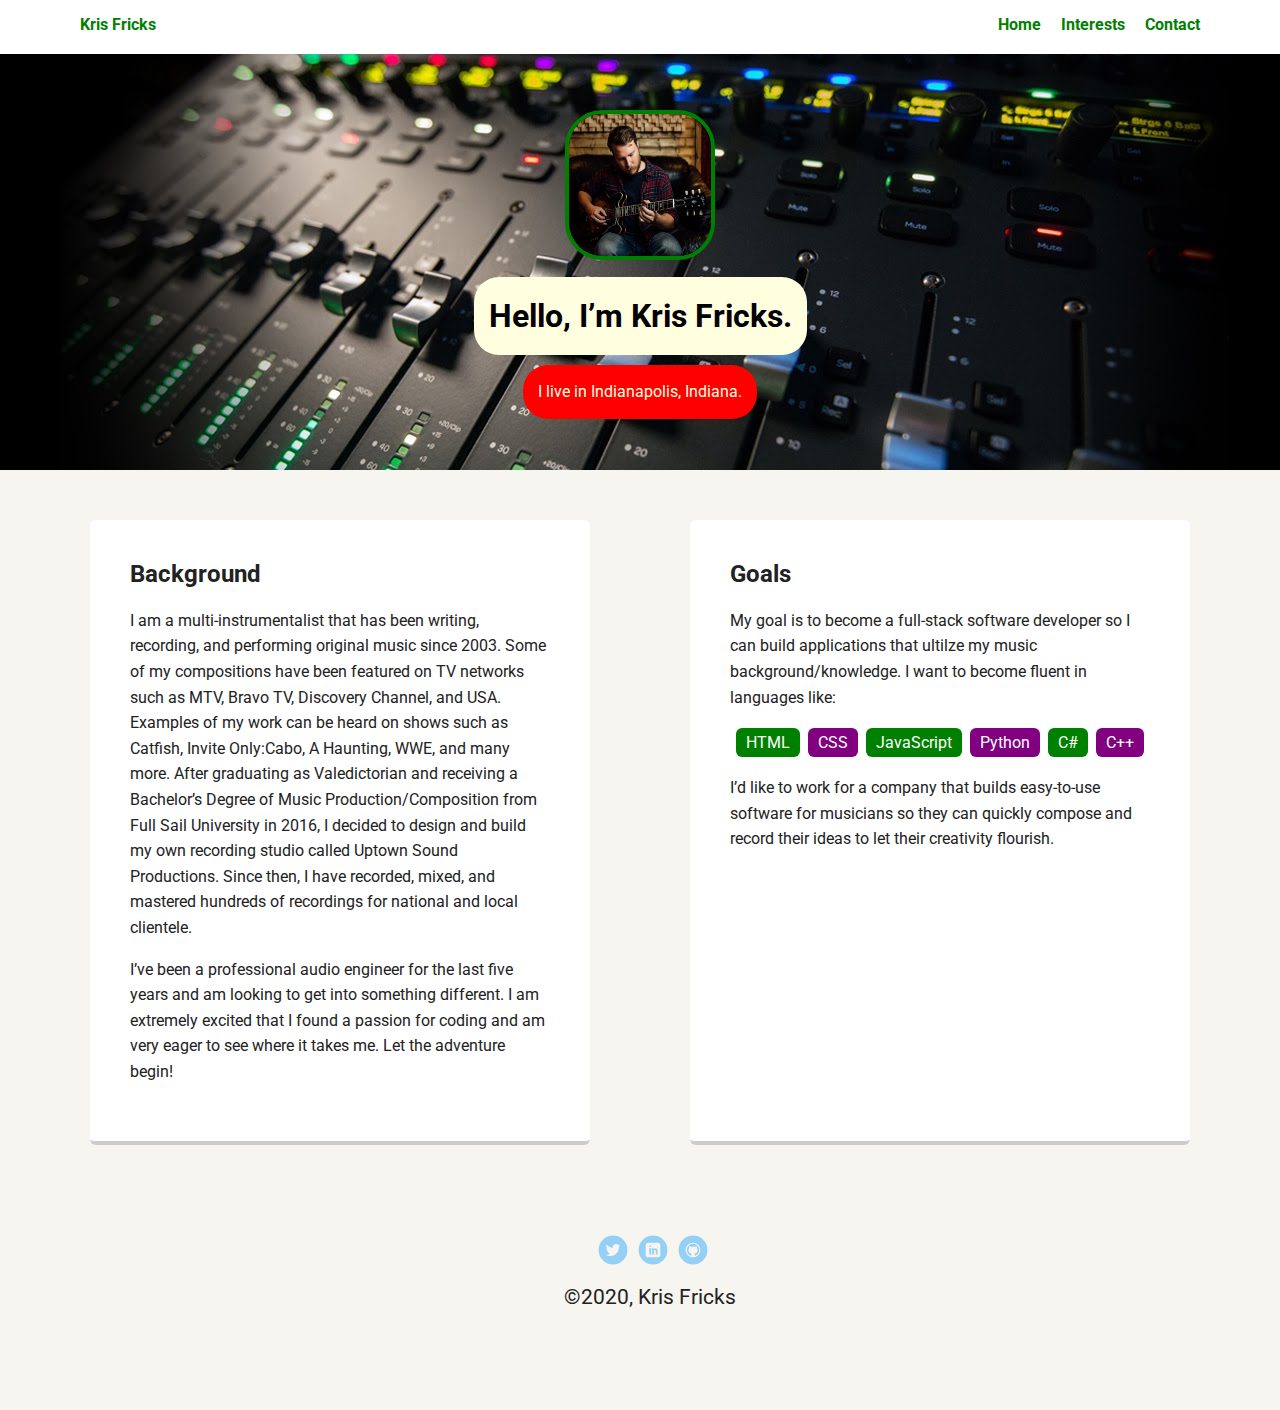
<file: portfolio_update_v1/index.html>
<!doctype html>
<html lang="en">
<head>
  <meta charset="utf-8">
  <title>Kris Fricks's Profile</title>
  <meta name="viewport" content="width=device-width, initial-scale=1.0">
  <link rel="stylesheet" href="styles.css">
  <link href="https://fonts.googleapis.com/css?family=Muli%7CRoboto:400,300,500,700,900" rel="stylesheet"></head>
  <body>

    <div class="main-nav">
        <ul class="nav">
          <li class="name">Kris Fricks</li>
          <li><a href="index.html">Home</a></li>
          <li><a href="interests.html">Interests</a></li>
          <li><a href="contact.html">Contact</a></li>
        </ul>
    </div>

    <header>
      <img src="images/new_profile_pic.jpg" alt="Kris Playing Guitar" class="profile-image">
      <h1 class="tag name">Hello, I’m Kris Fricks.</h1>
      <p class="tag location">I live in Indianapolis, Indiana.</p>
    </header>

    <main class="flex">
      <div class="card">
        <h2>Background</h2>
        <p>I am a multi-instrumentalist that has been writing, recording, and performing original music since 2003. Some of my compositions have been featured on TV networks such as MTV, Bravo TV, Discovery Channel, and USA. Examples of my work can be heard on shows such as Catfish, Invite Only:Cabo,  A Haunting, WWE, and many more. After graduating as Valedictorian and receiving a Bachelor’s Degree of Music Production/Composition from Full Sail University in 2016, I decided to design and build my own recording studio called Uptown Sound Productions. Since then, I have recorded, mixed, and mastered hundreds of recordings for national and local clientele.</p>
        <p>I’ve been a professional audio engineer for the last five years and am looking to get into something different. I am extremely excited that I found a passion for coding and am very eager to see where it takes me. Let the adventure begin!   </p>
      </div> 

      <div class="card">
        <h2>Goals</h2>
        <p>My goal is to become a full-stack software developer so I can build applications that ultilze my music background/knowledge. I want to become fluent in languages like:</p>
        <ul class="skills">
          <li>HTML</li>
          <li>CSS</li>
          <li>JavaScript</li>
          <li>Python</li>
          <li>C#</li>
          <li>C++</li>
        </ul>
        <p>I’d like to work for a company that builds easy-to-use software for musicians so they can quickly compose and record their ideas to let their creativity flourish.</p>
      </div> 

    </main>
    <footer>
      <ul>
        <li><a href="https://twitter.com/krisfricks" class="social twitter">Twitter</a></li>
        <li><a href="https://www.linkedin.com/in/kris-fricks-766a288a/" class="social linkedin">LinkedIn</a></li>
        <li><a href="https://github.com/kris-fricks" class="social github">Github</a></li>
      </ul>
      <p>&copy;2020, Kris Fricks</p>
    </footer>
  </body>
  </html>
</file>
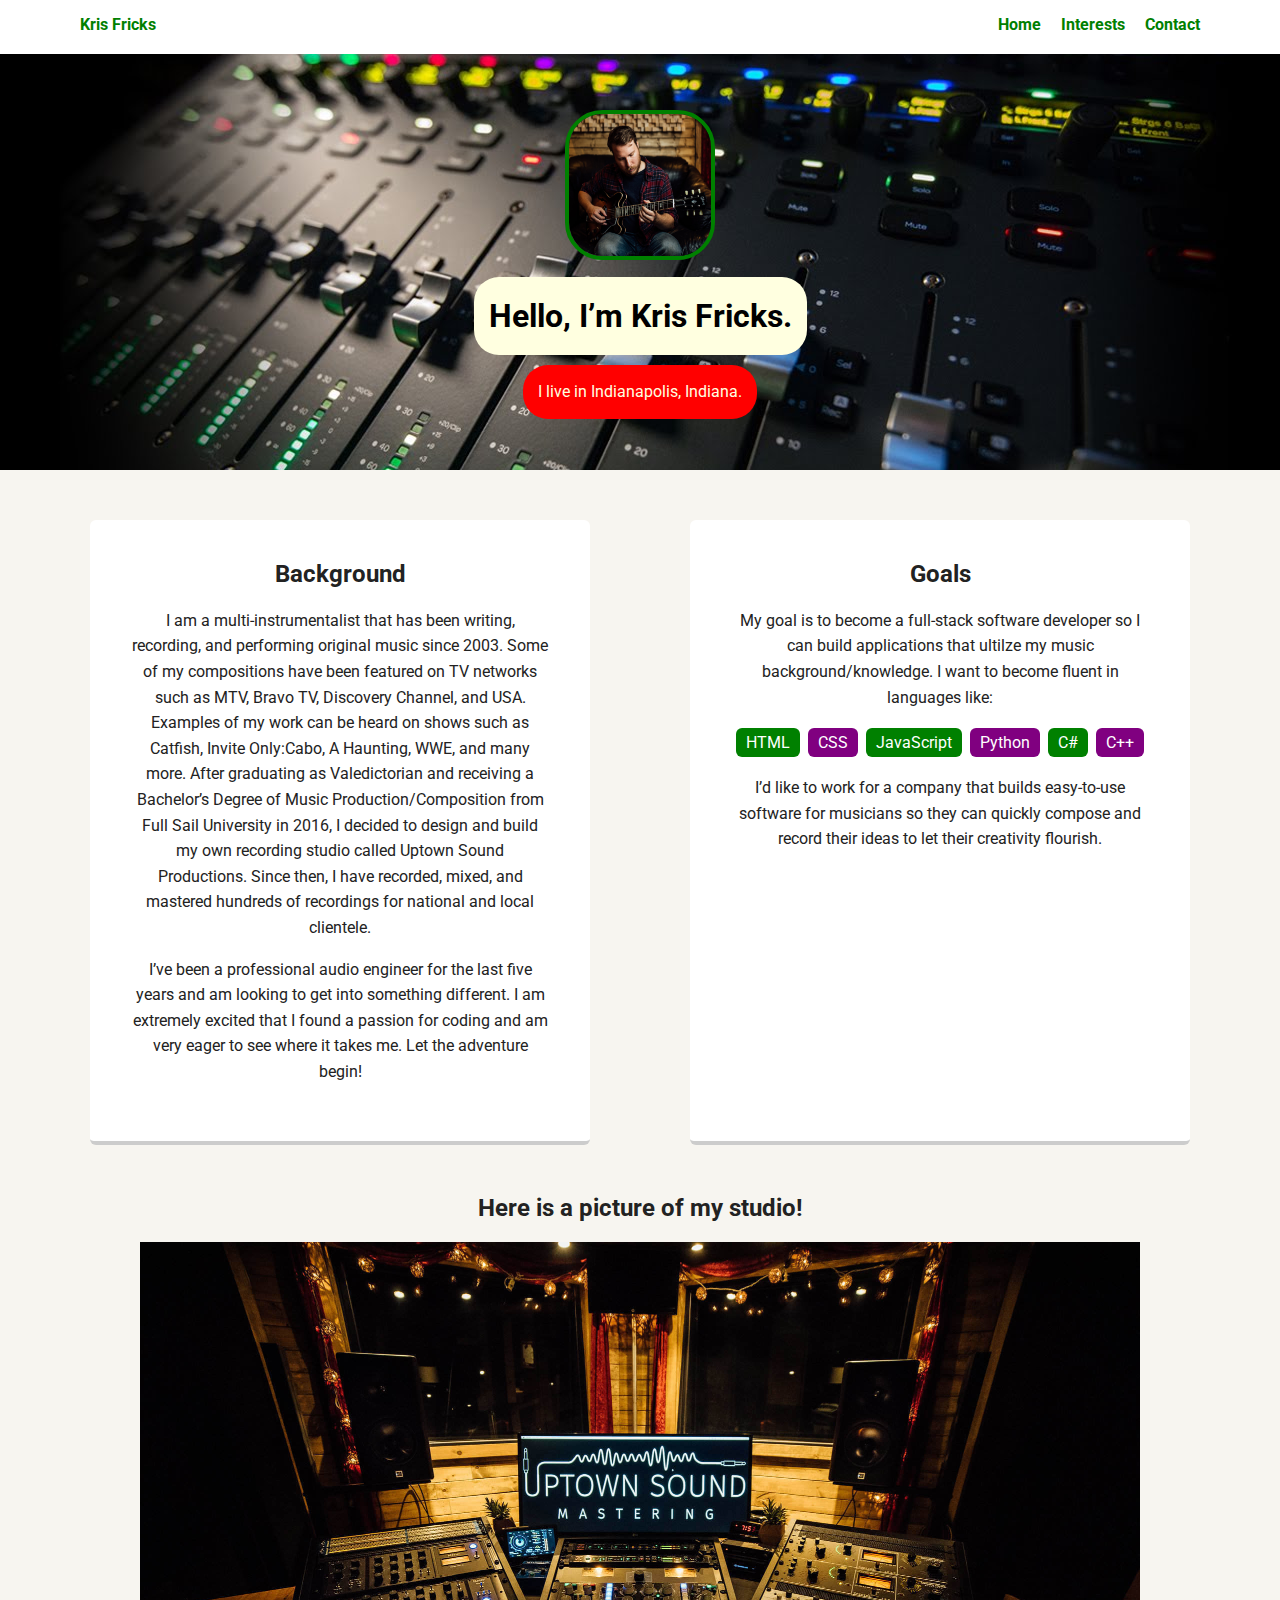
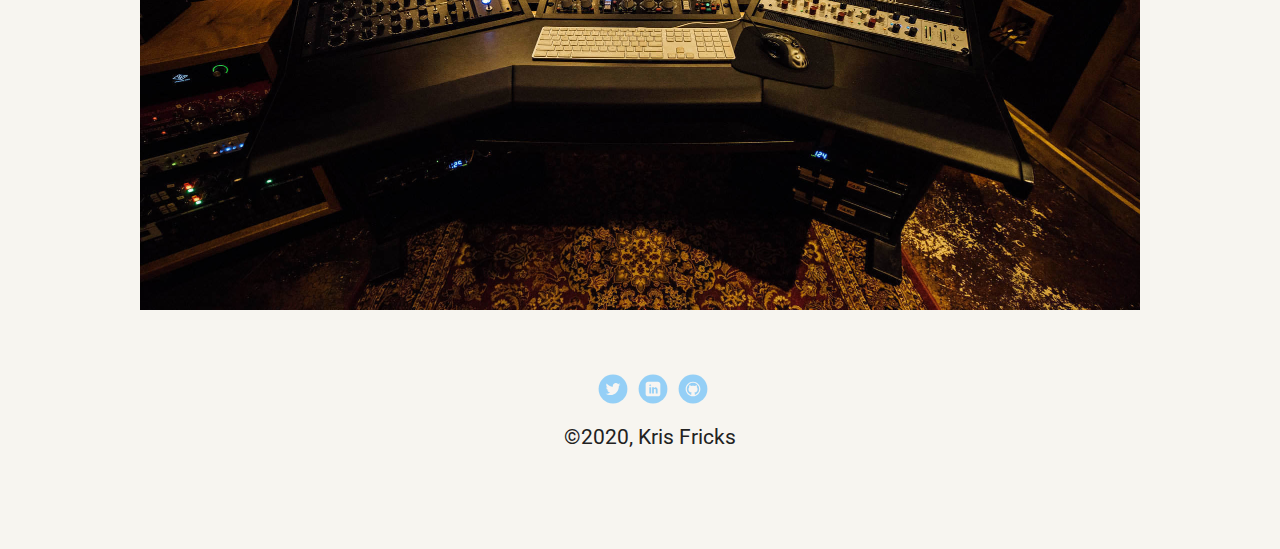
<file: project_1_personal_page/index.html>
<!doctype html>
<html lang="en">
<head>
  <meta charset="utf-8">
  <title>Kris Fricks's Profile</title>
  <meta name="viewport" content="width=device-width, initial-scale=1.0">
  <link rel="stylesheet" href="styles.css">
  <link href="https://fonts.googleapis.com/css?family=Muli%7CRoboto:400,300,500,700,900" rel="stylesheet"></head>
  <body>

    <nav class="main-nav">
        <ul class="nav">
          <li class="name">Kris Fricks</li>
          <li><a href="index.html">Home</a></li>
          <li><a href="interests.html">Interests</a></li>
          <li><a href="contact.html">Contact</a></li>
        </ul>
    </nav>

    <header>
      <img src="images/new_profile_pic.jpg" alt="Kris Playing Guitar" class="profile-image">
      <h1 class="tag name">Hello, I’m Kris Fricks.</h1>
      <p class="tag location">I live in Indianapolis, Indiana.</p>
    </header>

    <main class="flex">
      <section class="card">
        <h2>Background</h2>
        <p>I am a multi-instrumentalist that has been writing, recording, and performing original music since 2003. Some of my compositions have been featured on TV networks such as MTV, Bravo TV, Discovery Channel, and USA. Examples of my work can be heard on shows such as Catfish, Invite Only:Cabo,  A Haunting, WWE, and many more. After graduating as Valedictorian and receiving a Bachelor’s Degree of Music Production/Composition from Full Sail University in 2016, I decided to design and build my own recording studio called Uptown Sound Productions. Since then, I have recorded, mixed, and mastered hundreds of recordings for national and local clientele.</p>
        <p>I’ve been a professional audio engineer for the last five years and am looking to get into something different. I am extremely excited that I found a passion for coding and am very eager to see where it takes me. Let the adventure begin!   </p>
      </section> 

      <section class="card">
        <h2>Goals</h2>
        <p>My goal is to become a full-stack software developer so I can build applications that ultilze my music background/knowledge. I want to become fluent in languages like:</p>
        <ul class="skills">
          <li>HTML</li>
          <li>CSS</li>
          <li>JavaScript</li>
          <li>Python</li>
          <li>C#</li>
          <li>C++</li>
        </ul>
        <p>I’d like to work for a company that builds easy-to-use software for musicians so they can quickly compose and record their ideas to let their creativity flourish.</p>
      </section> 
    </main>

    <aside>
        <h2>Here is a picture of my studio!</h2>
        <img src="images/studio_pic.jpg" alt="Kris's Studio" id="studio">
    </aside>  

    <footer>
      <ul>
        <li><a href="https://twitter.com/krisfricks" target="_blank" class="social twitter">Twitter</a></li>
        <li><a href="https://www.linkedin.com/in/kris-fricks-766a288a/" target="_blank" class="social linkedin">LinkedIn</a></li>
        <li><a href="https://github.com/kris-fricks" target="_blank" class="social github">Github</a></li>
      </ul>
      <p>&copy;2020, Kris Fricks</p>
    </footer>
  </body>
  </html>
</file>
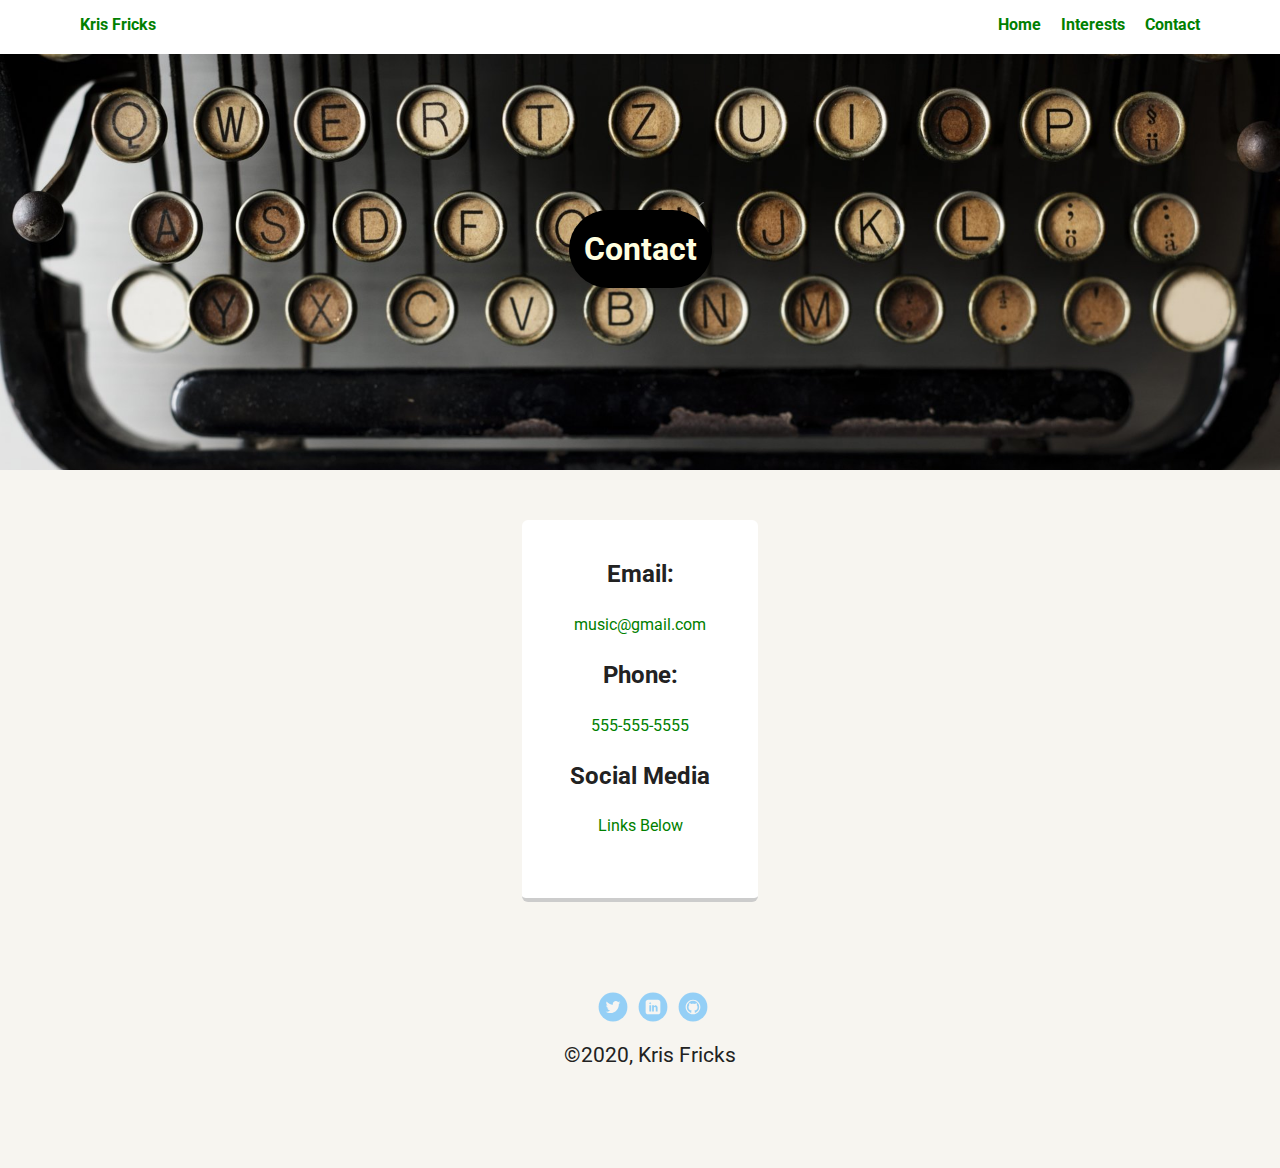
<file: portfolio_update_v1/contact.html>
<!doctype html>
<html lang="en">
<head>
  <meta charset="utf-8">
  <title>Experience</title>
  <meta name="viewport" content="width=device-width, initial-scale=1.0">
  <link rel="stylesheet" href="contact.css">
  <link href="https://fonts.googleapis.com/css?family=Muli%7CRoboto:400,300,500,700,900" rel="stylesheet"></head>
  <body>

    <div class="main-nav">
        <ul class="nav">
          <li class="name">Kris Fricks</li>
          <li><a href="index.html">Home</a></li>
          <li><a href="interests.html">Interests</a></li>
          <li><a href="contact.html">Contact</a></li>
        </ul>
    </div>

    <header>
      <h1 class="tag name">Contact</h1>
    </header>

    <main class="flex">
      <div class="card">
        <h2>Email:</h2>
            <ul class="skills">
                <li><a>music@gmail.com</a></li>
            </ul>

            <h2>Phone:</h2>
            <ul class="skills">
                <li><a>555-555-5555</a></li>
            </ul>

            <h2>Social Media</h2>
            <ul class="skills">
                <li><a>Links Below</a></li>
            </ul>
      </div>
        
      
      

    </main>
    <footer>
      <ul>
        <li><a href="https://twitter.com/krisfricks" class="social twitter">Twitter</a></li>
        <li><a href="https://www.linkedin.com/in/kris-fricks-766a288a/" class="social linkedin">LinkedIn</a></li>
        <li><a href="https://github.com/kris-fricks" class="social github">Github</a></li>
      </ul>
      <p>&copy;2020, Kris Fricks</p>
    </footer>
  </body>
  </html>
</file>
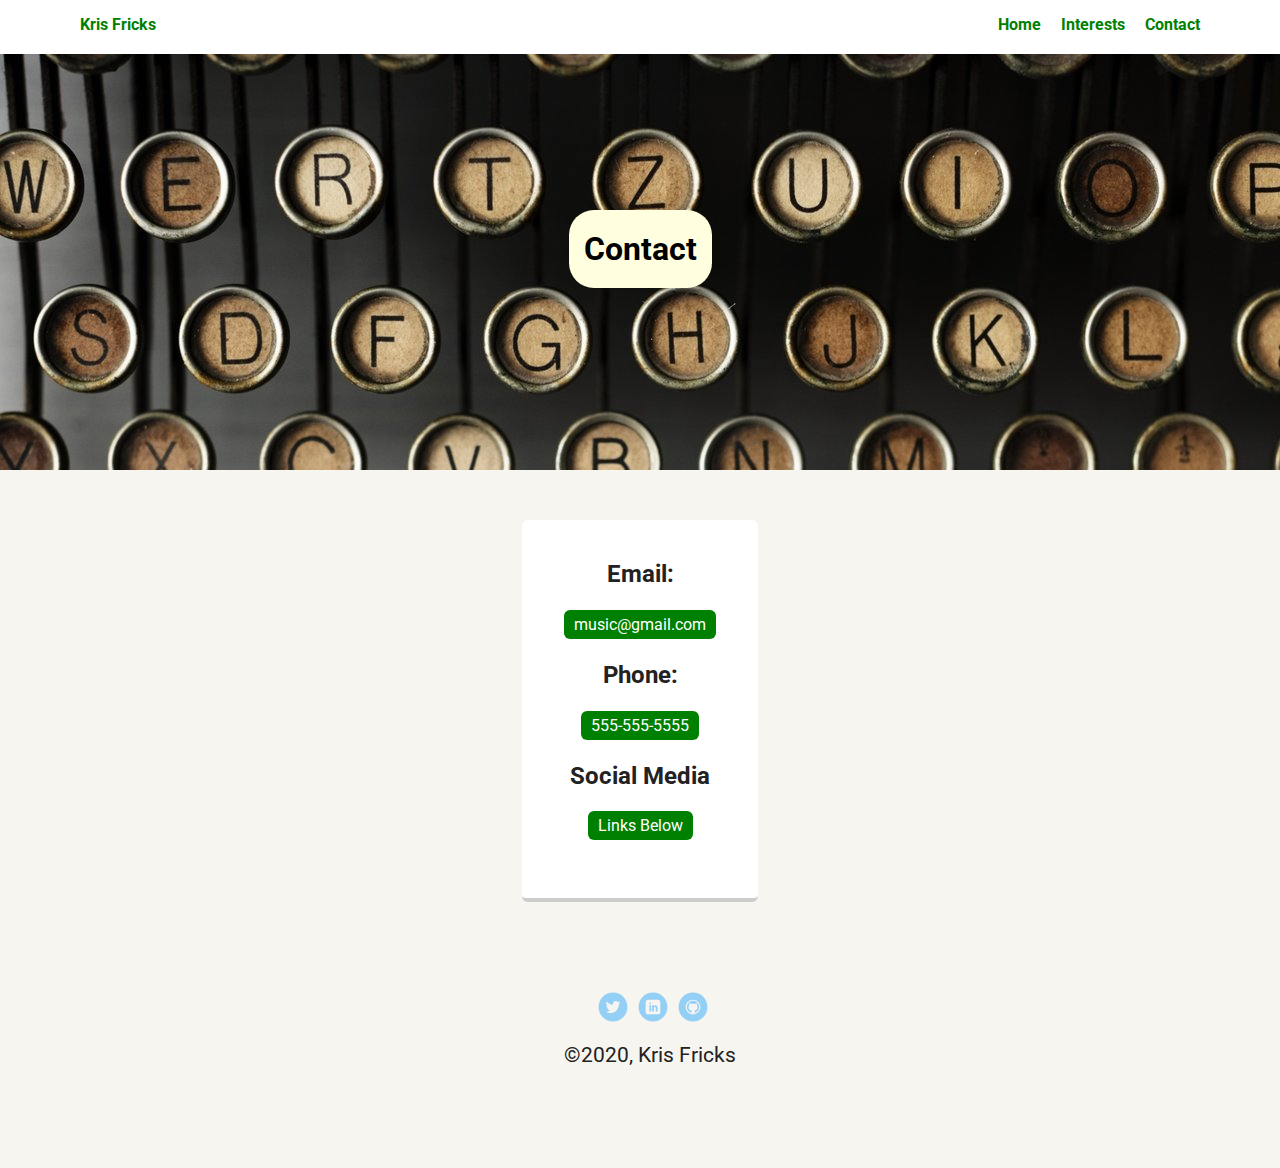
<file: project_1_personal_page/contact.html>
<!doctype html>
<html lang="en">
<head>
  <meta charset="utf-8">
  <title>Experience</title>
  <meta name="viewport" content="width=device-width, initial-scale=1.0">
  <link rel="stylesheet" href="styles.css">
  <link href="https://fonts.googleapis.com/css?family=Muli%7CRoboto:400,300,500,700,900" rel="stylesheet"></head>
  <body>

    <nav class="main-nav">
        <ul class="nav">
          <li class="name">Kris Fricks</li>
          <li><a href="index.html">Home</a></li>
          <li><a href="interests.html">Interests</a></li>
          <li><a href="contact.html">Contact</a></li>
        </ul>
      </nav>

    <header id="head-contact">
      <h1 class="tag name" id="tag-contact">Contact</h1>
    </header>

    <main class="flex">
      <section class="card">
        <h2>Email:</h2>
            <ul class="skills">
                <li>music@gmail.com</li>
            </ul>

            <h2>Phone:</h2>
            <ul class="skills">
                <li>555-555-5555</li>
            </ul>

            <h2>Social Media</h2>
            <ul class="skills">
                <li>Links Below</li>
            </ul>
      </section>
    </main>
    
    <footer>
      <ul>
        <li><a href="https://twitter.com/krisfricks" target="_blank" class="social twitter">Twitter</a></li>
        <li><a href="https://www.linkedin.com/in/kris-fricks-766a288a/" target="_blank" class="social linkedin">LinkedIn</a></li>
        <li><a href="https://github.com/kris-fricks" target="_blank" class="social github">Github</a></li>
      </ul>
      <p>&copy;2020, Kris Fricks</p>
    </footer>
  </body>
  </html>
</file>
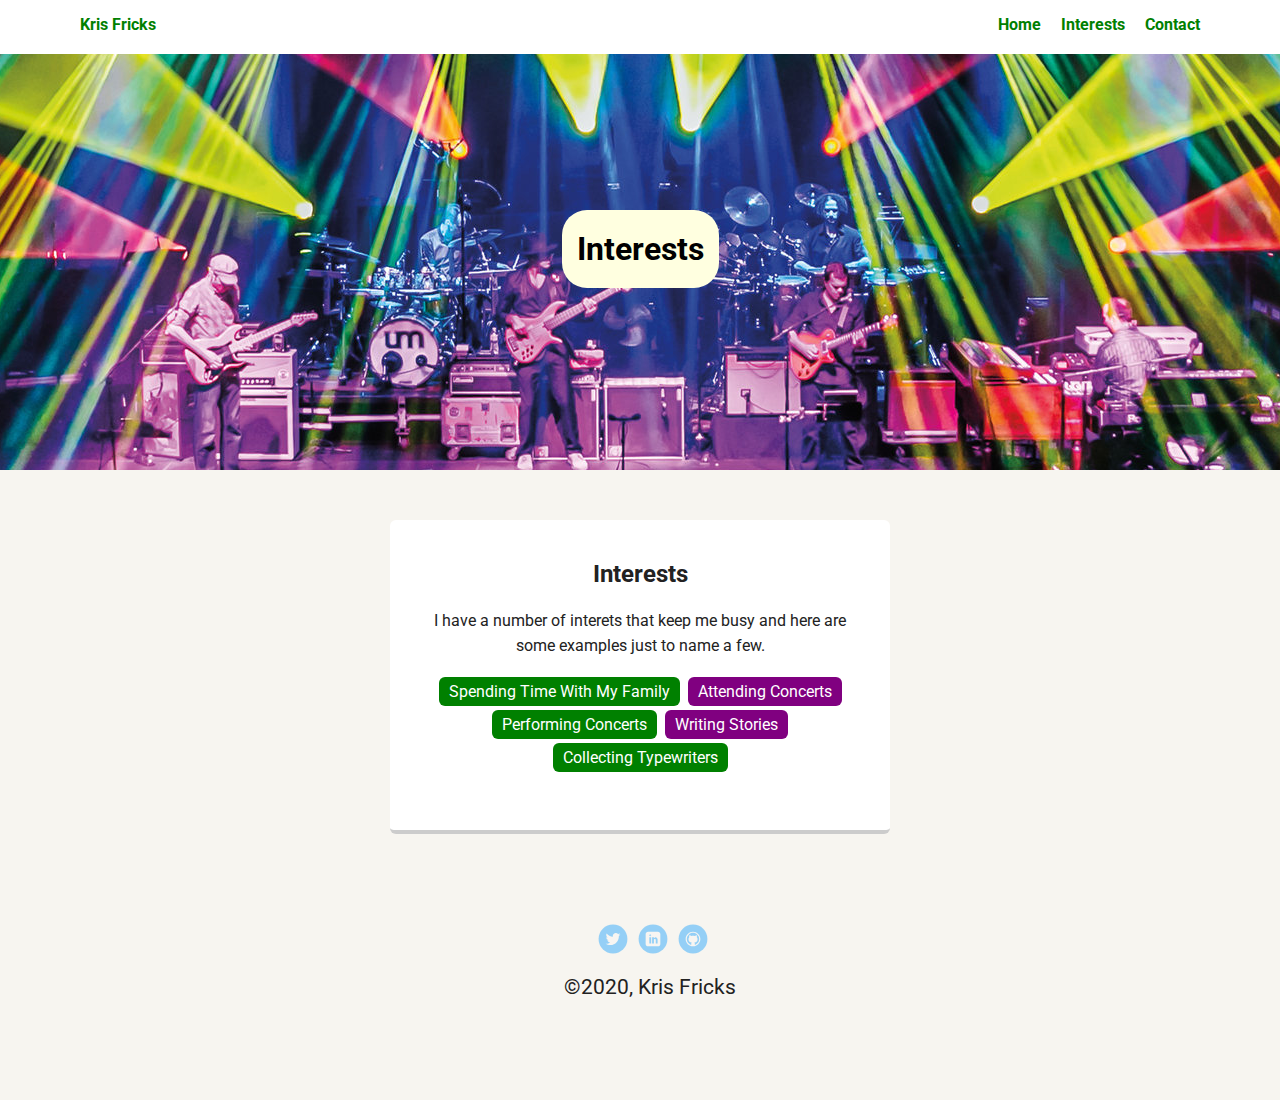
<file: project_1_personal_page/interests.html>
<!doctype html>
<html lang="en">
<head>
  <meta charset="utf-8">
  <title>Experience</title>
  <meta name="viewport" content="width=device-width, initial-scale=1.0">
  <link rel="stylesheet" href="styles.css">
  <link href="https://fonts.googleapis.com/css?family=Muli%7CRoboto:400,300,500,700,900" rel="stylesheet"></head>
  <body>

    <nav class="main-nav">
        <ul class="nav">
          <li class="name">Kris Fricks</li>
          <li><a href="index.html">Home</a></li>
          <li><a href="interests.html">Interests</a></li>
          <li><a href="contact.html">Contact</a></li>
        </ul>
    </nav>

    <header id="head-interests">
      <h1 class="tag name" id="tag-interests">Interests</h1>
    </header>

    <main class="flex">
      <section class="card">
        <h2>Interests</h2>
        <p>I have a number of interets that keep me busy and here are some examples just to name a few.</p>
        <ul class="skills">
          <li>Spending Time With My Family</li>
          <li>Attending Concerts</li>
          <li>Performing Concerts</li>
          <li>Writing Stories</li>
          <li>Collecting Typewriters</li>
        </ul>
      </section> 

    </main>
    <footer>
      <ul>
        <li><a href="https://twitter.com/krisfricks" target="_blank" class="social twitter">Twitter</a></li>
        <li><a href="https://www.linkedin.com/in/kris-fricks-766a288a/" target="_blank" class="social linkedin">LinkedIn</a></li>
        <li><a href="https://github.com/kris-fricks" target="_blank" class="social github">Github</a></li>
      </ul>
      <p>&copy;2020, Kris Fricks</p>
    </footer>
  </body>
  </html>
</file>
<file: portfolio_update_v1/styles.css>
/* Global Layout Set-up */
* { 
  box-sizing: border-box;
}
  
body {
  margin: 0;
  padding: 0;
  text-align: center;
  font-family: 'Roboto', sans-serif;
  color: #222;
  background: #f7f5f0;
}
/* Link Styles */

a {
  text-decoration: none;
  color: green;
}
a:hover {
  color: #6633ff;
}

/* Section Styles */

.main-nav {
  width: 100%;
  background: white;
  min-height: 30px;
  padding: 10px;
  position: fixed;
  text-align: center;
}
.nav {
  display: flex;
  justify-content: space-around;
  font-weight: 700;
  list-style-type: none;
  margin: 0 auto;
  padding: 0;
}

.nav .name {
    display: block;
    margin-right: auto;
    color: green;
}
.nav li {
  padding: 5px 10px 10px 10px;
}
.nav a {
  transition: all .5s;
}
.nav a:hover {
  color: blue
}

header {
  text-align: center;
  background: url('images/new_background.jpg') no-repeat top center ;
  background-size: cover;
  overflow: hidden;
  padding-top: 60px;
}
header {
  line-height: 1.5;
}
header .profile-image {
  margin-top: 50px;
  width: 150px;
  height: 150px;
  border-radius: 25%;
  border: 4px solid green;
  transition: all .5s;
}
header .profile-image:hover {
  transform: scale(1.2) rotate(360deg);
}
.tag {
  background-color: lightyellow;
  color: black;
  padding: 15px;
  border-radius: 25px;
  display: table;
  margin: 10px auto;
} 
.location {
  background-color: red;
  color: lightyellow;
  border-radius: 25px;
}
.card {
  margin: 30px;
  padding: 20px 40px 40px;
  max-width: 500px;
  text-align: left;
  background: #fff;
  border-bottom: 4px solid #ccc;
  border-radius: 6px;
  transition: all .5s;
}
.card:hover {
  border-color: green;
}

ul.skills {
  padding: 0;
  text-align: center;
}

.skills li {
  border-radius: 6px;
  display: inline-block;
  background: purple;
  color: white;
  padding: 5px 10px;
  margin: 2px;
}

.skills li:nth-child(odd) {
  background: green;
}

footer {
  width: 100%;
  min-height: 30px;
  padding: 20px 0 40px 20px;
}

footer .copyright {
  top: -8px;
  font-size: .75em;
}

footer ul {
  list-style-type: none;
  margin: 0;
  padding: 0;
}

footer ul li {
  display: inline-block;
}

a.social {
  display: inline-block;
  text-indent: -9999px;
  margin-left: 5px;
  width: 30px;
  height: 30px;
  background-size: 30px 30px;
  opacity: .4;
  transition: all .5s;
}
a.twitter {
  background-image: url(images/twitter.svg);
}
a.linkedin {
  background-image: url(images/linkedin.svg);
}
a.github {
  background-image: url(images/github.svg);
}
a.social:hover {
  opacity: 1;
}
.clearfix {
  clear: both;
}

/* Styles for larger screens */
@media screen and (min-width: 720px) {
  
  .flex {
      display: -ms-flexbox;      /* TWEENER - IE 10 */
      display: flex; 
      max-width: 1200px;
      -ms-flex-pack: distribute;
      justify-content: space-around;
      margin: 0 auto;
  }

  header {
    min-height: 470px;
  }

  .nav {
    max-width: 1200px;
    padding: 0 30px;
  }


  main {
    padding-top: 20px;
  }

  main p {
    line-height: 1.6em;
  }

  footer {
    font-size: 1.3em;
    max-width: 1200px;
    margin: 40px auto;
  }

}
</file>
<file: project_1_personal_page/styles.css>
/* Global Layout Set-up */
* { 
  box-sizing: border-box;
}
  
body {
  margin: 0;
  padding: 0;
  text-align: center;
  font-family: 'Roboto', sans-serif;
  color: #222;
  background: #f7f5f0;
}
/* Link Styles */

a {
  text-decoration: none;
  color: green;
}
a:hover {
  color: #6633ff;
}

/* Section Styles */

.main-nav {
  width: 100%;
  background: white;
  min-height: 30px;
  padding: 10px;
  position: fixed;
  text-align: center;
}
.nav {
  display: flex;
  justify-content: space-around;
  font-weight: 700;
  list-style-type: none;
  margin: 0 auto;
  padding: 0;
}

.nav .name {
    display: block;
    margin-right: auto;
    color: green;
}
.nav li {
  padding: 5px 10px 10px 10px;
}
.nav a {
  transition: all .5s;
}
.nav a:hover {
  color: blue
}

header {
  text-align: center;
  background: url('images/new_background.jpg') no-repeat top center ;
  background-size: cover;
  overflow: hidden;
  padding-top: 60px;
}

#head-interests {
  background: url('images/interests_background_pic.jpg') no-repeat top center ;
}
  
#head-contact {
  background: url('images/contact_background_pic.jpg') no-repeat top center ;
}

header {
  line-height: 1.5;
}

header .profile-image {
  margin-top: 50px;
  width: 150px;
  height: 150px;
  border-radius: 25%;
  border: 4px solid green;
  transition: all .5s;
}
header .profile-image:hover {
  transform: scale(1.2) rotate(360deg);
}

.tag {
  background-color: lightyellow;
  color: black;
  padding: 15px;
  border-radius: 25px;
  display: table;
  margin: 10px auto;
} 

#tag-interests {
  background-color: lightyellow;
  color: black;
  padding: 15px;
  border-radius: 25px;
  display: table;
  margin: 150px auto;
} 

#tag-contact {
  background-color: lightyellow;
  color: black;
  padding: 15px;
  border-radius: 25px;
  display: table;
  margin: 150px auto;
} 

.location {
  background-color: red;
  color: lightyellow;
  border-radius: 25px;
}
.card {
  margin: 30px;
  padding: 20px 40px 40px;
  max-width: 500px;
  text-align: center;
  background: #fff;
  border-bottom: 4px solid #ccc;
  border-radius: 6px;
  transition: all .5s;
}
.card:hover {
  border-color: green;
}

ul.skills {
  padding: 0;
  text-align: center;
}

.skills li {
  border-radius: 6px;
  display: inline-block;
  background: purple;
  color: white;
  padding: 5px 10px;
  margin: 2px;
}

.skills li:nth-child(odd) {
  background: green;
}

#studio {
    max-width: 1000px;
    max-height: 1500px;
}


footer {
  width: 100%;
  min-height: 30px;
  padding: 20px 0 40px 20px;
}

footer .copyright {
  top: -8px;
  font-size: .75em;
}

footer ul {
  list-style-type: none;
  margin: 0;
  padding: 0;
}

footer ul li {
  display: inline-block;
}

a.social {
  display: inline-block;
  text-indent: -9999px;
  margin-left: 5px;
  width: 30px;
  height: 30px;
  background-size: 30px 30px;
  opacity: .4;
  transition: all .5s;
}
a.twitter {
  background-image: url(images/twitter.svg);
}
a.linkedin {
  background-image: url(images/linkedin.svg);
}
a.github {
  background-image: url(images/github.svg);
}
a.social:hover {
  opacity: 1;
}
.clearfix {
  clear: both;
}

/* Styles for larger screens */
@media screen and (min-width: 720px) {
  
  .flex {
      display: -ms-flexbox;      /* TWEENER - IE 10 */
      display: flex; 
      max-width: 1200px;
      -ms-flex-pack: distribute;
      justify-content: space-around;
      margin: 0 auto;
  }

  header {
    min-height: 470px;
  }

  .nav {
    max-width: 1200px;
    padding: 0 30px;
  }


  main {
    padding-top: 20px;
  }

  main p {
    line-height: 1.6em;
  }

  footer {
    font-size: 1.3em;
    max-width: 1200px;
    margin: 40px auto;
  }

}
</file>
<file: portfolio_update_v1/contact.css>
/* Global Layout Set-up */
* { 
    box-sizing: border-box;
  }
    
  body {
    margin: 0;
    padding: 0;
    text-align: center;
    font-family: 'Roboto', sans-serif;
    color: #222;
    background: #f7f5f0;
  }
  /* Link Styles */
  
  a {
    text-decoration: none;
    color: green;
  }
  a:hover {
    color: #6633ff;
  }
  
  /* Section Styles */
  
  .main-nav {
    width: 100%;
    background: white;
    min-height: 30px;
    padding: 10px;
    position: fixed;
    text-align: center;
  }
  .nav {
    display: flex;
    justify-content: space-around;
    font-weight: 700;
    list-style-type: none;
    margin: 0 auto;
    padding: 0;
  }
  
  .nav .name {
      display: block;
      margin-right: auto;
      color: green;
  }
  .nav li {
    padding: 5px 10px 10px 10px;
  }
  .nav a {
    transition: all .5s;
  }
  .nav a:hover {
    color: blue
  }
  
  header {
    text-align: center;
    background: url('images/contact_background_pic.jpg') no-repeat top center ;
    background-size: cover;
    overflow: hidden;
    padding-top: 60px;
  }
  header {
    line-height: 1.5;
  }
  header .profile-image {
    margin-top: 50px;
    width: 150px;
    height: 150px;
    border-radius: 50%;
    border: 3px solid white;
    transition: all .5s;
  }
  header .profile-image:hover {
    transform: scale(1.2) rotate(45deg);
  }
  .tag {
    background-color: black;
    color: lightyellow;
    padding: 15px;
    border-radius: 50px;
    display: table;
    margin: 150px auto;
  } 
  .location {
    background-color: #222;
    color: lightyellow;
  }
  .card {
    margin: 30px;
    padding: 20px 40px 40px;
    max-width: 350px;
    text-align: center;
    background: #fff;
    border-bottom: 4px solid #ccc;
    border-radius: 6px;
    transition: all .5s;
  }
  .card:hover {
    border-color: green;
  }
  
  ul.skills {
    padding: 0;
    text-align: center;
  }
  
  .skills li {
    border-radius: 6px;
    display: inline-block;
    background: purple;
    color: white;
    padding: 5px 10px;
    margin: 2px;
  }
  
  .skills li:nth-child(odd) {
    background: white;
  }
  
  footer {
    width: 100%;
    min-height: 30px;
    padding: 20px 0 40px 20px;
  }
  
  footer .copyright {
    top: -8px;
    font-size: .75em;
  }
  
  footer ul {
    list-style-type: none;
    margin: 0;
    padding: 0;
  }
  
  footer ul li {
    display: inline-block;
  }
  
  a.social {
    display: inline-block;
    text-indent: -9999px;
    margin-left: 5px;
    width: 30px;
    height: 30px;
    background-size: 30px 30px;
    opacity: .4;
    transition: all .5s;
  }
  a.twitter {
    background-image: url(images/twitter.svg);
  }
  a.linkedin {
    background-image: url(images/linkedin.svg);
  }
  a.github {
    background-image: url(images/github.svg);
  }
  a.social:hover {
    opacity: 1;
  }
  .clearfix {
    clear: both;
  }
  
  /* Styles for larger screens */
  @media screen and (min-width: 720px) {
    
    .flex {
        display: -ms-flexbox;      /* TWEENER - IE 10 */
        display: flex; 
        max-width: 1200px;
        -ms-flex-pack: distribute;
        justify-content: space-around;
        margin: 0 auto;
    }
  
    header {
      min-height: 470px;
    }
  
    .nav {
      max-width: 1200px;
      padding: 0 30px;
    }
  
  
    main {
      padding-top: 20px;
    }
  
    main p {
      line-height: 1.6em;
    }
  
    footer {
      font-size: 1.3em;
      max-width: 1200px;
      margin: 40px auto;
    }
  
  }
</file>
